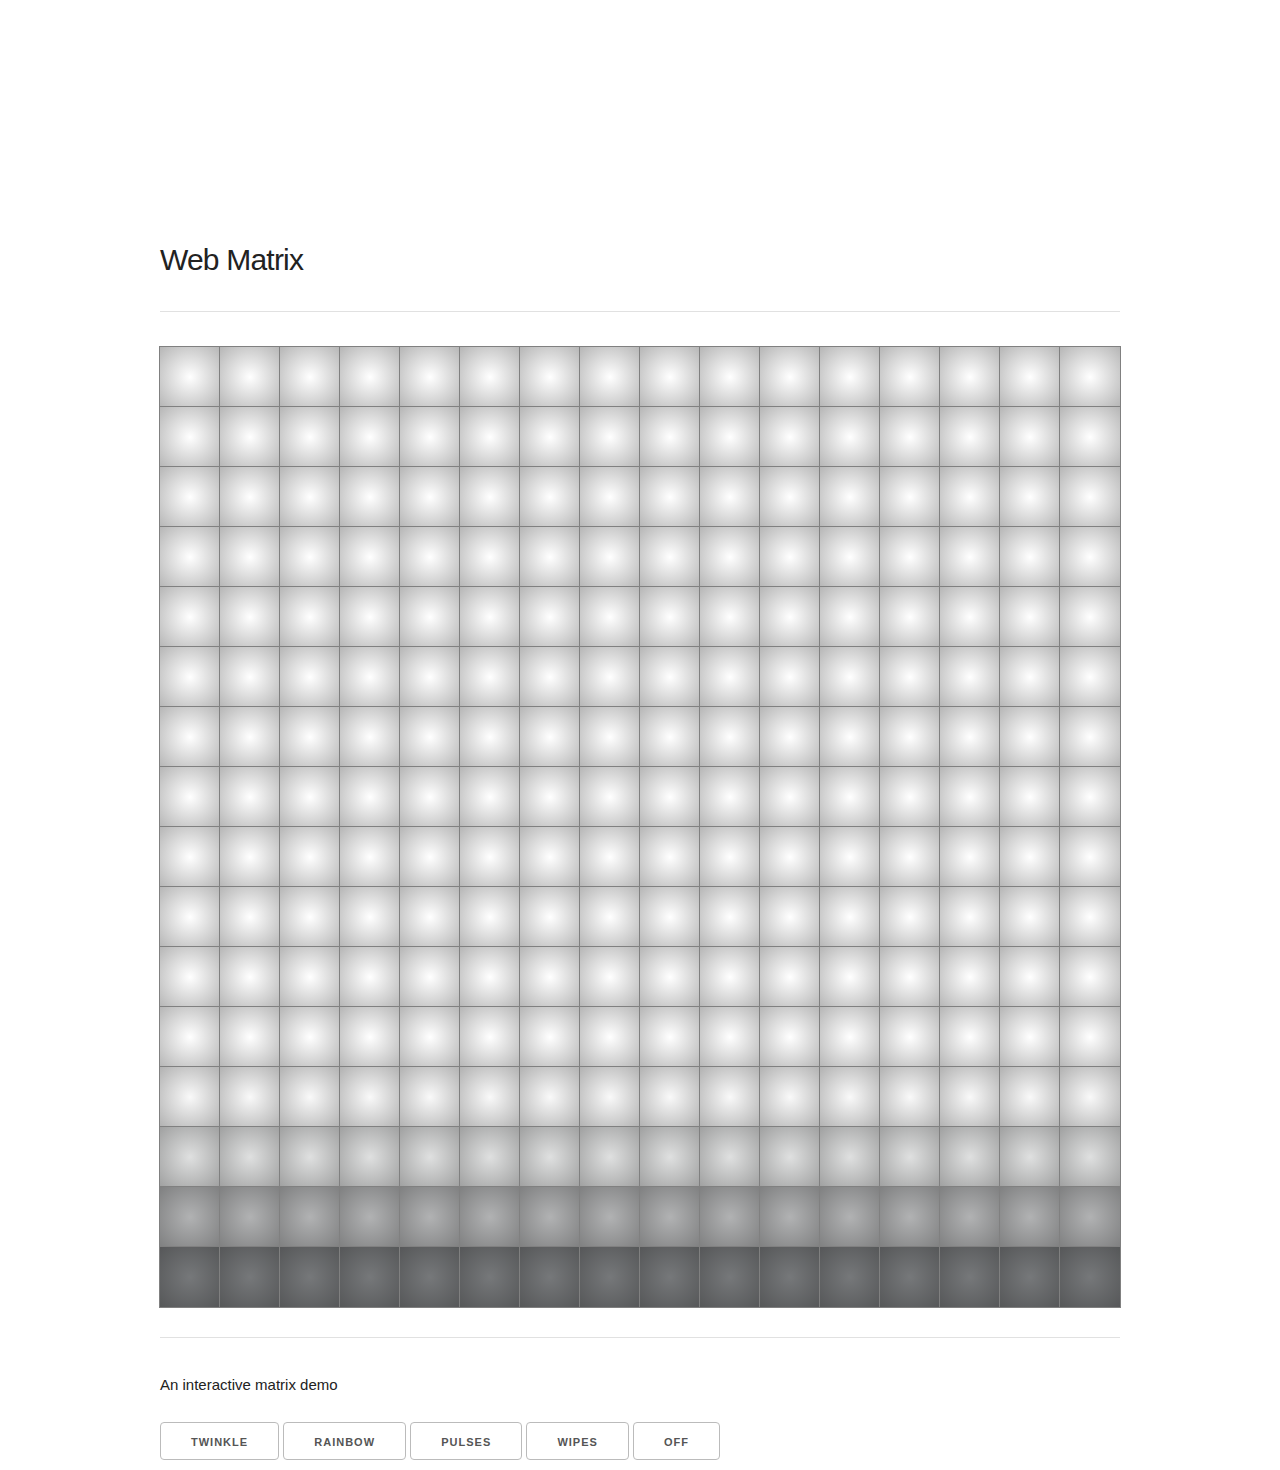
<file: index.html>
<!DOCTYPE html>
<html lang="en" dir="ltr">

<head>
  <meta charset="utf-8">
  <title>Interactive matrix demo</title>
  <!-- MOBILE––––––––––––––––––––––– -->
  <meta name="viewport" content="width=device-width, initial-scale=1">
  <link href="https://api.fonts.coollabs.io/css2?family=Raleway:wght@300;400;600&display=swap" rel="stylesheet">
  <!-- CSS––––––––––––––––––––––– -->
  <link rel="stylesheet" href="css/normalize.css">
  <link rel="stylesheet" href="css/skeleton.css">
  <link rel="stylesheet" href="css/darkskelleton.css" media="(prefers-color-scheme: dark)">
  <link rel="stylesheet" href="css/style.css">
  <link rel="icon" type="image/png" href="images/favicon.png">
</head>

<body>
  <div class="container">
    <div class="row">
      <div class="column" style="margin-top: 25%">
        <h4>Web Matrix</h4>
        <hr>
      </div>
    </div>

    <div class="row">
      <div class="column"></div>
      <style>
        #grid {
          display: grid;
          width: 100%;
          grid-template-columns: repeat(16, 1fr);
          grid-template-rows: repeat(16, 1fr);
          justify-content: center;
          top: 0;
          bottom: 0;
          right: 0;
          left: 0;
          outline: 8px solid white;
        }

        #grid .grid-item {
          min-width: 100%;
          min-height: 100%;
          background-color: #36383c;
          cursor: pointer;
          position: relative;
        }

        #grid .grid-item:after {
          content: "";
          position: absolute;
          width: 100%;
          height: 100%;
          left: 0;
          top: 0;
          outline: 1px solid gray;
          display: block;
          background-image: radial-gradient(transparent, rgba(12, 12, 12, 0.3));
        }
      </style>
      <div id="grid-cont">
        <div id="grid"></div>
        <hr>
        <p>An interactive matrix demo</p>
        <button onclick="setAnim(twinkle)">twinkle</button>
        <button onclick="setAnim(rainbow)">rainbow</button>
        <button onclick="setAnim(pulses)">pulses</button>
        <button onclick="setAnim(wipes)">wipes</button>
        <button onclick="setAnim(off)">off</button>
      </div>
    </div>
  </div>
</body>
<script src="scripts/anime.min.js"></script>
<script src="scripts/script.js"></script>


</html>
</file>
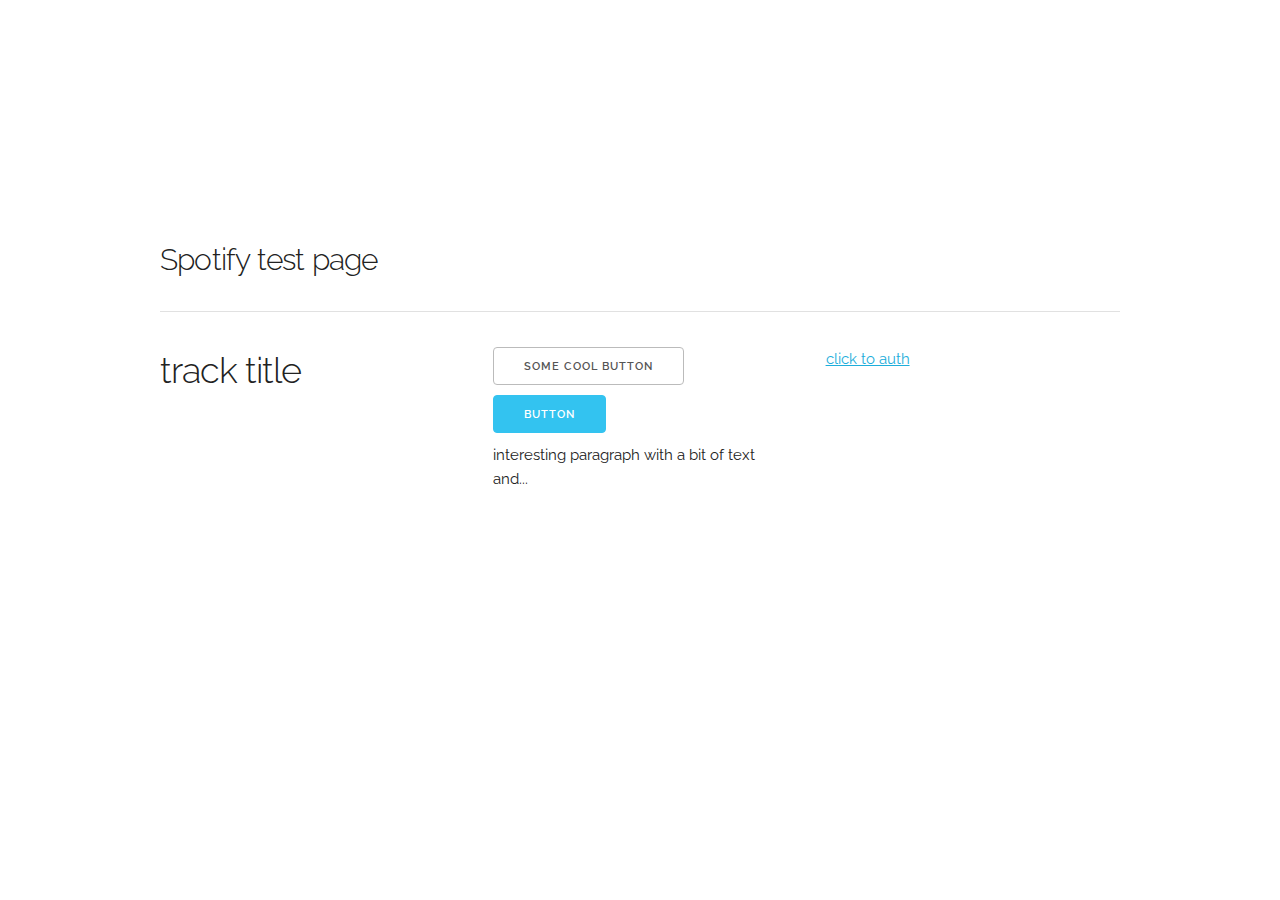
<file: main.html>
<!DOCTYPE html>
<html lang="en" dir="ltr">
  <head>
    <meta charset="utf-8">
    <title></title>
    <!-- MOBILE––––––––––––––––––––––– -->
    <meta name="viewport" content="width=device-width, initial-scale=1">
    <link href="https://fonts.googleapis.com/css2?family=Raleway:wght@300;400;600&display=swap" rel="stylesheet">
    <!-- CSS––––––––––––––––––––––– -->
    <link rel="stylesheet" href="css/normalize.css">
    <link rel="stylesheet" href="css/skeleton.css">
    <link rel="stylesheet" href="css/darkskelleton.css" media="(prefers-color-scheme: dark)">
    <link rel="stylesheet" href="css/style.css">
    <link rel="icon" type="image/png" href="images/favicon.png">
  </head>
  <body>
    <div class="container">
      <div class="row">
        <div class="column" style="margin-top: 25%">
          <h4>Spotify test page</h4>
          <hr>
        </div>
      </div>

      <div class="row">
        <div class="one-third column">
          <h3 id="track_name">track title</h3>
          <canvas id="canvas" class="u-full-width"></canvas>
        </div>
        <div class="one-third column">
          <button type="button" name="button">some cool button</button>
          <button type="button" class="button-primary" name="button">button</button>

          <p>interesting paragraph with a bit of text and...</p>
        </div>
        <div class="one-third column">
          <a href="https://accounts.spotify.com/authorize?client_id=5fe01282e94241328a84e7c5cc169164&redirect_uri=http:%2F%2Fexample.com%2Fcallback&scope=user-read-private%20user-read-email&response_type=token&state=123">click to auth</a>
        </div>
      </div>
    </div>
  </div>
</div>
<script type="text/javascript" src="scripts/script.js"></script>
</body>
</html>
</file>
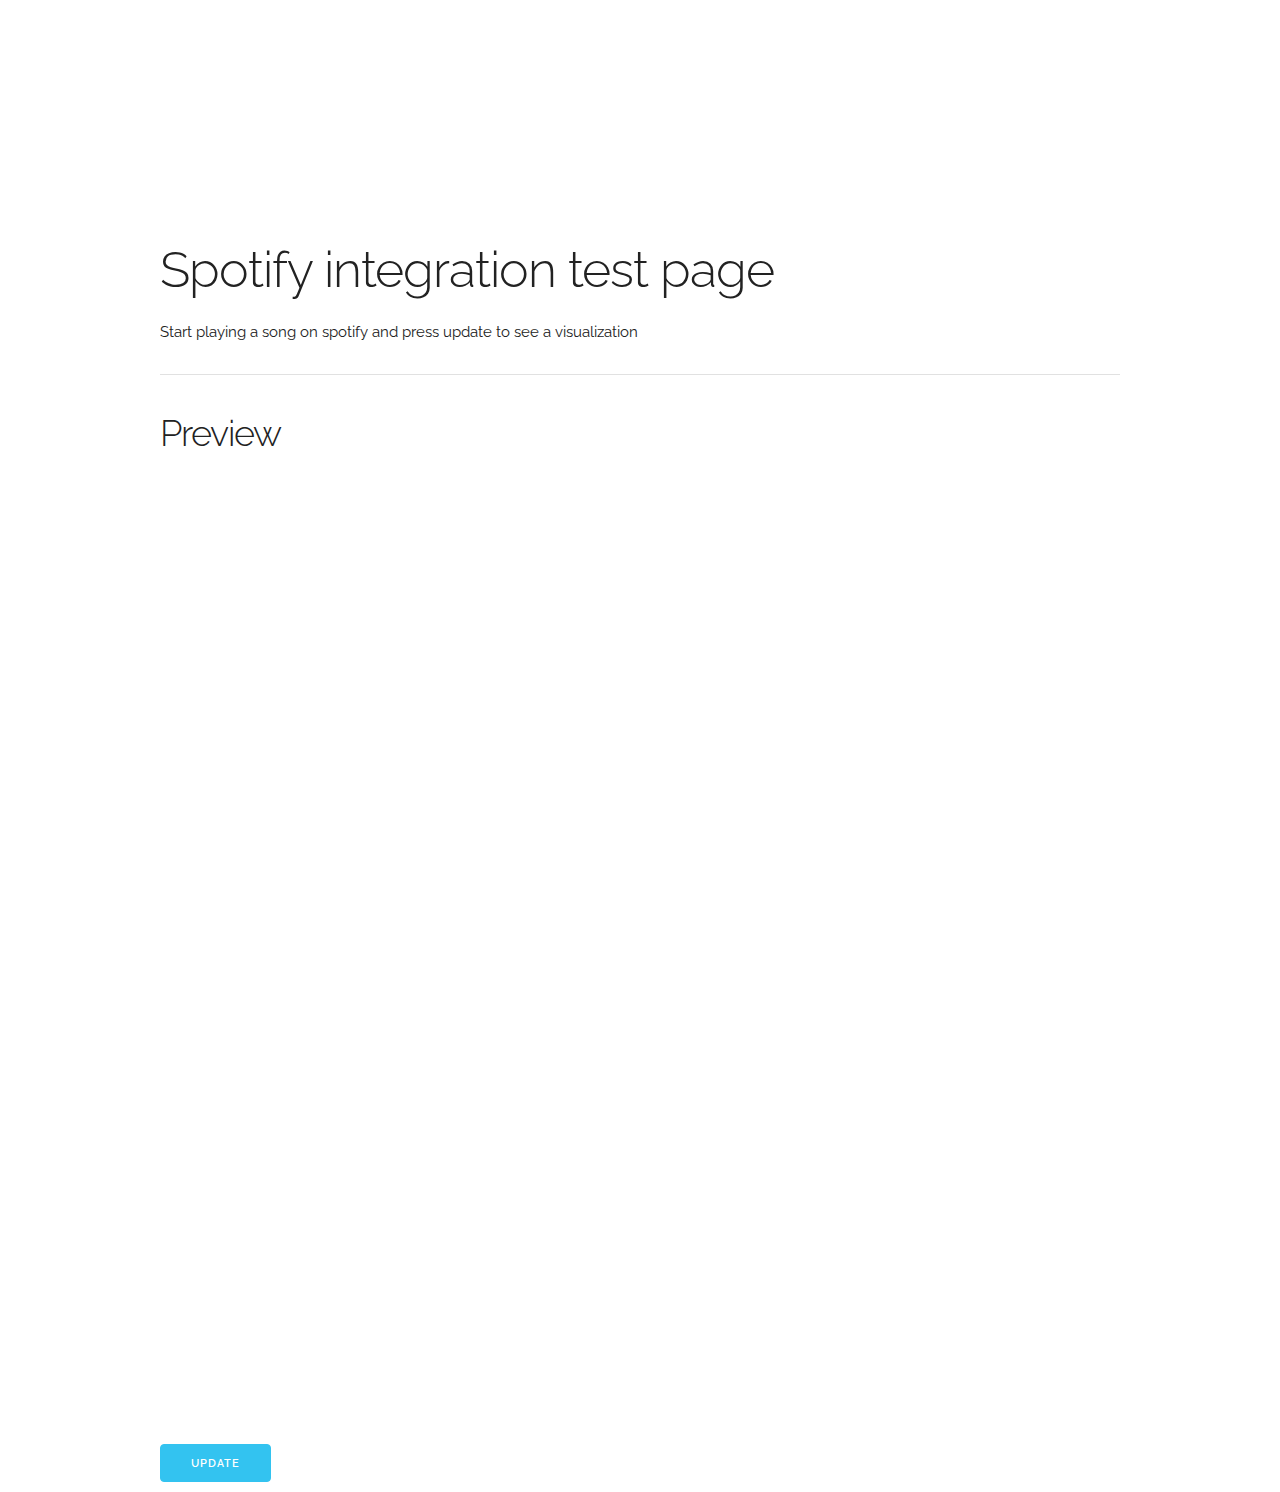
<file: web/main.html>
<!DOCTYPE html>
<html lang="en" dir="ltr">
  <head>
    <!-- Global site tag (gtag.js) - Google Analytics -->
    <script async="async" src="https://www.googletagmanager.com/gtag/js?id=UA-179475953-1"></script>
    <script>
      window.dataLayer = window.dataLayer || [];
      function gtag() {
        dataLayer.push(arguments);
      }
      gtag('js', new Date());

      gtag('config', 'UA-179475953-1');
    </script>
    <meta charset="utf-8">
    <title></title>
    <!-- MOBILE––––––––––––––––––––––– -->
    <meta name="viewport" content="width=device-width, initial-scale=1">
    <link href="https://fonts.googleapis.com/css2?family=Raleway:wght@300;400;600&display=swap" rel="stylesheet">
    <!-- CSS––––––––––––––––––––––– -->
    <link rel="stylesheet" href="css/normalize.css">
    <link rel="stylesheet" href="css/skeleton.css">
    <link rel="stylesheet" href="css/darkskelleton.css" media="(prefers-color-scheme: dark)">
    <link rel="stylesheet" href="css/style.css">
    <link rel="icon" type="image/png" href="images/favicon.png">
  </head>
  <body>
    <div class="container">
      <div class="row">
        <div class="column" style="margin-top: 25%">
          <h1>Spotify integration test page</h1>
          <p>Start playing a song on spotify and press update to see a visualization</p>
          <hr>
        </div>
      </div>

      <div class="row">
        <div class="twelve columns">
          <h3 id="track_name">Preview</h3>
          <canvas id="canvas" class="u-full-width" width="16" height="16" style="
        image-rendering: -moz-crisp-edges;
        image-rendering: -webkit-crisp-edges;
        image-rendering: pixelated;
        image-rendering: crisp-edges;"></canvas>
          <button type="button" class="button-primary" name="button" onclick="getCurrSongInfo()">update</button>
        </div>
      </div>

    </div>
  </div>
</div>
</div>
<script src="scripts/spotify-web-api.js"></script>
<script src="scripts/script.js"></script>
<script type="module" src="__target__/logic.js"></script>
</body>
</html>
</file>
<file: css/skeleton.css>
/*
* Skeleton V2.0.4
* Copyright 2014, Dave Gamache
* www.getskeleton.com
* Free to use under the MIT license.
* http://www.opensource.org/licenses/mit-license.php
* 12/29/2014
*/


/* Table of contents
––––––––––––––––––––––––––––––––––––––––––––––––––
- Grid
- Base Styles
- Typography
- Links
- Buttons
- Forms
- Lists
- Code
- Tables
- Spacing
- Utilities
- Clearing
- Media Queries
*/


/* Grid
–––––––––––––––––––––––––––––––––––––––––––––––––– */
.container {
  position: relative;
  width: 100%;
  max-width: 960px;
  margin: 0 auto;
  padding: 0 20px;
  box-sizing: border-box; }
.column,
.columns {
  width: 100%;
  float: left;
  box-sizing: border-box; }

/* For devices larger than 400px */
@media (min-width: 400px) {
  .container {
    width: 85%;
    padding: 0; }
}

/* For devices larger than 550px */
@media (min-width: 550px) {
  .container {
    width: 80%; }
  .column,
  .columns {
    margin-left: 4%; }
  .column:first-child,
  .columns:first-child {
    margin-left: 0; }

  .one.column,
  .one.columns                    { width: 4.66666666667%; }
  .two.columns                    { width: 13.3333333333%; }
  .three.columns                  { width: 22%;            }
  .four.columns                   { width: 30.6666666667%; }
  .five.columns                   { width: 39.3333333333%; }
  .six.columns                    { width: 48%;            }
  .seven.columns                  { width: 56.6666666667%; }
  .eight.columns                  { width: 65.3333333333%; }
  .nine.columns                   { width: 74.0%;          }
  .ten.columns                    { width: 82.6666666667%; }
  .eleven.columns                 { width: 91.3333333333%; }
  .twelve.columns                 { width: 100%; margin-left: 0; }

  .one-third.column               { width: 30.6666666667%; }
  .two-thirds.column              { width: 65.3333333333%; }

  .one-half.column                { width: 48%; }

  /* Offsets */
  .offset-by-one.column,
  .offset-by-one.columns          { margin-left: 8.66666666667%; }
  .offset-by-two.column,
  .offset-by-two.columns          { margin-left: 17.3333333333%; }
  .offset-by-three.column,
  .offset-by-three.columns        { margin-left: 26%;            }
  .offset-by-four.column,
  .offset-by-four.columns         { margin-left: 34.6666666667%; }
  .offset-by-five.column,
  .offset-by-five.columns         { margin-left: 43.3333333333%; }
  .offset-by-six.column,
  .offset-by-six.columns          { margin-left: 52%;            }
  .offset-by-seven.column,
  .offset-by-seven.columns        { margin-left: 60.6666666667%; }
  .offset-by-eight.column,
  .offset-by-eight.columns        { margin-left: 69.3333333333%; }
  .offset-by-nine.column,
  .offset-by-nine.columns         { margin-left: 78.0%;          }
  .offset-by-ten.column,
  .offset-by-ten.columns          { margin-left: 86.6666666667%; }
  .offset-by-eleven.column,
  .offset-by-eleven.columns       { margin-left: 95.3333333333%; }

  .offset-by-one-third.column,
  .offset-by-one-third.columns    { margin-left: 34.6666666667%; }
  .offset-by-two-thirds.column,
  .offset-by-two-thirds.columns   { margin-left: 69.3333333333%; }

  .offset-by-one-half.column,
  .offset-by-one-half.columns     { margin-left: 52%; }

}


/* Base Styles
–––––––––––––––––––––––––––––––––––––––––––––––––– */
/* NOTE
html is set to 62.5% so that all the REM measurements throughout Skeleton
are based on 10px sizing. So basically 1.5rem = 15px :) */
html {
  font-size: 62.5%; }
body {
  font-size: 1.5em; /* currently ems cause chrome bug misinterpreting rems on body element */
  line-height: 1.6;
  font-weight: 400;
  font-family: "Raleway", "HelveticaNeue", "Helvetica Neue", Helvetica, Arial, sans-serif;
  color: #222; }


/* Typography
–––––––––––––––––––––––––––––––––––––––––––––––––– */
h1, h2, h3, h4, h5, h6 {
  margin-top: 0;
  margin-bottom: 2rem;
  font-weight: 300; }
h1 { font-size: 4.0rem; line-height: 1.2;  letter-spacing: -.1rem;}
h2 { font-size: 3.6rem; line-height: 1.25; letter-spacing: -.1rem; }
h3 { font-size: 3.0rem; line-height: 1.3;  letter-spacing: -.1rem; }
h4 { font-size: 2.4rem; line-height: 1.35; letter-spacing: -.08rem; }
h5 { font-size: 1.8rem; line-height: 1.5;  letter-spacing: -.05rem; }
h6 { font-size: 1.5rem; line-height: 1.6;  letter-spacing: 0; }

/* Larger than phablet */
@media (min-width: 550px) {
  h1 { font-size: 5.0rem; }
  h2 { font-size: 4.2rem; }
  h3 { font-size: 3.6rem; }
  h4 { font-size: 3.0rem; }
  h5 { font-size: 2.4rem; }
  h6 { font-size: 1.5rem; }
}

p {
  margin-top: 0; }


/* Links
–––––––––––––––––––––––––––––––––––––––––––––––––– */
a {
  color: #1EAEDB; }
a:hover {
  color: #0FA0CE; }


/* Buttons
–––––––––––––––––––––––––––––––––––––––––––––––––– */
.button,
button,
input[type="submit"],
input[type="reset"],
input[type="button"] {
  display: inline-block;
  height: 38px;
  padding: 0 30px;
  color: #555;
  text-align: center;
  font-size: 11px;
  font-weight: 600;
  line-height: 38px;
  letter-spacing: .1rem;
  text-transform: uppercase;
  text-decoration: none;
  white-space: nowrap;
  background-color: transparent;
  border-radius: 4px;
  border: 1px solid #bbb;
  cursor: pointer;
  box-sizing: border-box; }
.button:hover,
button:hover,
input[type="submit"]:hover,
input[type="reset"]:hover,
input[type="button"]:hover,
.button:focus,
button:focus,
input[type="submit"]:focus,
input[type="reset"]:focus,
input[type="button"]:focus{
  color: #333;
  border-color: #888;
  outline: 0; }
.button.button-primary,
button.button-primary,
input[type="submit"].button-primary,
input[type="reset"].button-primary,
input[type="button"].button-primary {
  color: #FFF;
  background-color: #33C3F0;
  border-color: #33C3F0; }
.button.button-primary:hover,
button.button-primary:hover,
input[type="submit"].button-primary:hover,
input[type="reset"].button-primary:hover,
input[type="button"].button-primary:hover,
.button.button-primary:focus,
button.button-primary:focus,
input[type="submit"].button-primary:focus,
input[type="reset"].button-primary:focus,
input[type="button"].button-primary:focus {
  color: #FFF;
  background-color: #1EAEDB;
  border-color: #1EAEDB; }

/* input range
–––––––––––––––––––––––––––––––––––––––––––––––––– */
input[type="range"]  {
  -webkit-appearance: none;
  display: inline-block;
  background-color: #bbb;
  height: 1px;
  width: 100%;
  margin: 0 auto;
  outline: none;
}
input[type="range"]::-webkit-slider-thumb {
  -webkit-appearance: none;
  background-color: #333;
  width: 4px;
  height: 19px;
  cursor: pointer;
}
input[type=range]::-webkit-slider-runnable-track {
  -webkit-appearance: none;
}
input[type=range]:focus {
  background-color: #888;
}
input[type="range"]::-webkit-slider-thumb:active {
  transform: scale(1.2);
}

/* Forms
–––––––––––––––––––––––––––––––––––––––––––––––––– */
input[type="email"],
input[type="number"],
input[type="search"],
input[type="text"],
input[type="tel"],
input[type="url"],
input[type="password"],
textarea,
select {
  height: 38px;
  padding: 6px 10px; /* The 6px vertically centers text on FF, ignored by Webkit */
  background-color: #fff;
  border: 1px solid #D1D1D1;
  border-radius: 4px;
  box-shadow: none;
  box-sizing: border-box; }
/* Removes awkward default styles on some inputs for iOS */
input[type="email"],
input[type="number"],
input[type="search"],
input[type="text"],
input[type="tel"],
input[type="url"],
input[type="password"],
textarea {
  -webkit-appearance: none;
     -moz-appearance: none;
          appearance: none; }
textarea {
  min-height: 65px;
  padding-top: 6px;
  padding-bottom: 6px; }
input[type="email"]:focus,
input[type="number"]:focus,
input[type="search"]:focus,
input[type="text"]:focus,
input[type="tel"]:focus,
input[type="url"]:focus,
input[type="password"]:focus,
textarea:focus,
select:focus {
  border: 1px solid #33C3F0;
  outline: 0; }
label,
legend {
  display: block;
  margin-bottom: .5rem;
  font-weight: 600; }
fieldset {
  padding: 0;
  border-width: 0; }
input[type="checkbox"],
input[type="radio"] {
  display: inline; }
label > .label-body {
  display: inline-block;
  margin-left: .5rem;
  font-weight: normal; }


/* Lists
–––––––––––––––––––––––––––––––––––––––––––––––––– */
ul {
  list-style: circle inside; }
ol {
  list-style: decimal inside; }
ol, ul {
  padding-left: 0;
  margin-top: 0; }
ul ul,
ul ol,
ol ol,
ol ul {
  margin: 1.5rem 0 1.5rem 3rem;
  font-size: 90%; }
li {
  margin-bottom: 1rem; }


/* Code
–––––––––––––––––––––––––––––––––––––––––––––––––– */
code {
  padding: .2rem .5rem;
  margin: 0 .2rem;
  font-size: 90%;
  white-space: nowrap;
  background: #F1F1F1;
  border: 1px solid #E1E1E1;
  border-radius: 4px; }
pre > code {
  display: block;
  padding: 1rem 1.5rem;
  white-space: pre; }


/* Tables
–––––––––––––––––––––––––––––––––––––––––––––––––– */
th,
td {
  padding: 12px 15px;
  text-align: left;
  border-bottom: 1px solid #E1E1E1; }
th:first-child,
td:first-child {
  padding-left: 0; }
th:last-child,
td:last-child {
  padding-right: 0; }


/* Spacing
–––––––––––––––––––––––––––––––––––––––––––––––––– */
button,
.button {
  margin-bottom: 1rem; }
input,
textarea,
select,
fieldset {
  margin-bottom: 1.5rem; }
pre,
blockquote,
dl,
figure,
table,
p,
ul,
ol,
form {
  margin-bottom: 2.5rem; }


/* Utilities
–––––––––––––––––––––––––––––––––––––––––––––––––– */
.u-full-width {
  width: 100%;
  box-sizing: border-box; }
.u-max-full-width {
  max-width: 100%;
  box-sizing: border-box; }
.u-pull-right {
  float: right; }
.u-pull-left {
  float: left; }


/* Misc
–––––––––––––––––––––––––––––––––––––––––––––––––– */
hr {
  margin-top: 3rem;
  margin-bottom: 3.5rem;
  border-width: 0;
  border-top: 1px solid #E1E1E1; }


/* Clearing
–––––––––––––––––––––––––––––––––––––––––––––––––– */

/* Self Clearing Goodness */
.container:after,
.row:after,
.u-cf {
  content: "";
  display: table;
  clear: both; }


/* Media Queries
–––––––––––––––––––––––––––––––––––––––––––––––––– */
/*
Note: The best way to structure the use of media queries is to create the queries
near the relevant code. For example, if you wanted to change the styles for buttons
on small devices, paste the mobile query code up in the buttons section and style it
there.
*/


/* Larger than mobile */
@media (min-width: 400px) {}

/* Larger than phablet (also point when grid becomes active) */
@media (min-width: 550px) {}

/* Larger than tablet */
@media (min-width: 750px) {}

/* Larger than desktop */
@media (min-width: 1000px) {}

/* Larger than Desktop HD */
@media (min-width: 1200px) {}
</file>
<file: css/darkskelleton.css>
/* Overriding default colors in Skeleton CSS framework */
/* Colors from https://en.wikipedia.org/wiki/Tango_Desktop_Project#Palette */
/* Body */
body {
  color: #d3d7cf;
  background: #2e3436;
}
/* Links */
a {
  color: #729fcf;
}
a:hover {
  color: #eeeeec;
}

/* Buttons */
.button,
button,
input[type="submit"],
input[type="reset"],
input[type="button"] {
  color: #d3d7cf;
  border: 1px solid #babdb6;
}

.button:hover,
button:hover,
input[type="submit"]:hover,
input[type="reset"]:hover,
input[type="button"]:hover,
.button:focus,
button:focus,
input[type="submit"]:focus,
input[type="reset"]:focus,
input[type="button"]:focus {
  color: #eeeeec;
  border: 1px solid #eeeeec;
}

.button.button-primary,
button.button-primary,
input[type="submit"].button-primary,
input[type="reset"].button-primary,
input[type="button"].button-primary {
  color: #2e3436;
  background-color: #fcaf3e;
  border-color: #fcaf3e;
}

.button.button-primary:hover,
button.button-primary:hover,
input[type="submit"].button-primary:hover,
input[type="reset"].button-primary:hover,
input[type="button"].button-primary:hover,
.button.button-primary:focus,
button.button-primary:focus,
input[type="submit"].button-primary:focus,
input[type="reset"].button-primary:focus,
input[type="button"].button-primary:focus {
  color: #2e3436;
  background-color: #f57900;
  border-color: #f57900;
}

/* input range */
input[type="range"]  {
  background-color: #babdb6;
}
input[type="range"]::-webkit-slider-thumb {
  background-color: #d3d7cf;
}
input[type=range]:focus {
  background-color: #eeeeec;
}

/* Forms */
input[type="email"],
input[type="number"],
input[type="search"],
input[type="text"],
input[type="tel"],
input[type="url"],
input[type="password"],
textarea,
select {
  background-color: #2e3436;
  border: 1px solid #babdb6;
}

input[type="email"]:focus,
input[type="number"]:focus,
input[type="search"]:focus,
input[type="text"]:focus,
input[type="tel"]:focus,
input[type="url"]:focus,
input[type="password"]:focus,
textarea:focus,
select:focus {
  border: 1px solid #fcaf3e;
}

/* Code */
code {
  color: #fff;
  background: #555753;
  border: #555753;
}

/* Tables */
td {
  border-bottom: 1px solid #eeeeec;
}
</file>
<file: css/style.css>
#spotifyBtn {
  color: #fff;
  background-color: #1db954;
  font-size: 12px;
  line-height: 1;
  border-radius: 500px;
  padding: 11px 32px 9px;
  transition-property: background-color, border-color, color, box-shadow, filter;
  transition-duration: .3s;
  border-width: 0;
  letter-spacing: 2px;
  min-width: 160px;
  text-transform: uppercase;
  white-space: normal;
  touch-action: manipulation;
  cursor: pointer;
  background-image: none;
  border: 1px solid #1aa34a;
  display: inline-block;
  margin-bottom: 0;
  font-weight: 700;
  text-align: center;
  vertical-align: middle;
  text-decoration: none;
}
</file>
<file: web/css/skeleton.css>
/*
* Skeleton V2.0.4
* Copyright 2014, Dave Gamache
* www.getskeleton.com
* Free to use under the MIT license.
* http://www.opensource.org/licenses/mit-license.php
* 12/29/2014
*/


/* Table of contents
––––––––––––––––––––––––––––––––––––––––––––––––––
- Grid
- Base Styles
- Typography
- Links
- Buttons
- Forms
- Lists
- Code
- Tables
- Spacing
- Utilities
- Clearing
- Media Queries
*/


/* Grid
–––––––––––––––––––––––––––––––––––––––––––––––––– */
.container {
  position: relative;
  width: 100%;
  max-width: 960px;
  margin: 0 auto;
  padding: 0 20px;
  box-sizing: border-box; }
.column,
.columns {
  width: 100%;
  float: left;
  box-sizing: border-box; }

/* For devices larger than 400px */
@media (min-width: 400px) {
  .container {
    width: 85%;
    padding: 0; }
}

/* For devices larger than 550px */
@media (min-width: 550px) {
  .container {
    width: 80%; }
  .column,
  .columns {
    margin-left: 4%; }
  .column:first-child,
  .columns:first-child {
    margin-left: 0; }

  .one.column,
  .one.columns                    { width: 4.66666666667%; }
  .two.columns                    { width: 13.3333333333%; }
  .three.columns                  { width: 22%;            }
  .four.columns                   { width: 30.6666666667%; }
  .five.columns                   { width: 39.3333333333%; }
  .six.columns                    { width: 48%;            }
  .seven.columns                  { width: 56.6666666667%; }
  .eight.columns                  { width: 65.3333333333%; }
  .nine.columns                   { width: 74.0%;          }
  .ten.columns                    { width: 82.6666666667%; }
  .eleven.columns                 { width: 91.3333333333%; }
  .twelve.columns                 { width: 100%; margin-left: 0; }

  .one-third.column               { width: 30.6666666667%; }
  .two-thirds.column              { width: 65.3333333333%; }

  .one-half.column                { width: 48%; }

  /* Offsets */
  .offset-by-one.column,
  .offset-by-one.columns          { margin-left: 8.66666666667%; }
  .offset-by-two.column,
  .offset-by-two.columns          { margin-left: 17.3333333333%; }
  .offset-by-three.column,
  .offset-by-three.columns        { margin-left: 26%;            }
  .offset-by-four.column,
  .offset-by-four.columns         { margin-left: 34.6666666667%; }
  .offset-by-five.column,
  .offset-by-five.columns         { margin-left: 43.3333333333%; }
  .offset-by-six.column,
  .offset-by-six.columns          { margin-left: 52%;            }
  .offset-by-seven.column,
  .offset-by-seven.columns        { margin-left: 60.6666666667%; }
  .offset-by-eight.column,
  .offset-by-eight.columns        { margin-left: 69.3333333333%; }
  .offset-by-nine.column,
  .offset-by-nine.columns         { margin-left: 78.0%;          }
  .offset-by-ten.column,
  .offset-by-ten.columns          { margin-left: 86.6666666667%; }
  .offset-by-eleven.column,
  .offset-by-eleven.columns       { margin-left: 95.3333333333%; }

  .offset-by-one-third.column,
  .offset-by-one-third.columns    { margin-left: 34.6666666667%; }
  .offset-by-two-thirds.column,
  .offset-by-two-thirds.columns   { margin-left: 69.3333333333%; }

  .offset-by-one-half.column,
  .offset-by-one-half.columns     { margin-left: 52%; }

}


/* Base Styles
–––––––––––––––––––––––––––––––––––––––––––––––––– */
/* NOTE
html is set to 62.5% so that all the REM measurements throughout Skeleton
are based on 10px sizing. So basically 1.5rem = 15px :) */
html {
  font-size: 62.5%; }
body {
  font-size: 1.5em; /* currently ems cause chrome bug misinterpreting rems on body element */
  line-height: 1.6;
  font-weight: 400;
  font-family: "Raleway", "HelveticaNeue", "Helvetica Neue", Helvetica, Arial, sans-serif;
  color: #222; }


/* Typography
–––––––––––––––––––––––––––––––––––––––––––––––––– */
h1, h2, h3, h4, h5, h6 {
  margin-top: 0;
  margin-bottom: 2rem;
  font-weight: 300; }
h1 { font-size: 4.0rem; line-height: 1.2;  letter-spacing: -.1rem;}
h2 { font-size: 3.6rem; line-height: 1.25; letter-spacing: -.1rem; }
h3 { font-size: 3.0rem; line-height: 1.3;  letter-spacing: -.1rem; }
h4 { font-size: 2.4rem; line-height: 1.35; letter-spacing: -.08rem; }
h5 { font-size: 1.8rem; line-height: 1.5;  letter-spacing: -.05rem; }
h6 { font-size: 1.5rem; line-height: 1.6;  letter-spacing: 0; }

/* Larger than phablet */
@media (min-width: 550px) {
  h1 { font-size: 5.0rem; }
  h2 { font-size: 4.2rem; }
  h3 { font-size: 3.6rem; }
  h4 { font-size: 3.0rem; }
  h5 { font-size: 2.4rem; }
  h6 { font-size: 1.5rem; }
}

p {
  margin-top: 0; }


/* Links
–––––––––––––––––––––––––––––––––––––––––––––––––– */
a {
  color: #1EAEDB; }
a:hover {
  color: #0FA0CE; }


/* Buttons
–––––––––––––––––––––––––––––––––––––––––––––––––– */
.button,
button,
input[type="submit"],
input[type="reset"],
input[type="button"] {
  display: inline-block;
  height: 38px;
  padding: 0 30px;
  color: #555;
  text-align: center;
  font-size: 11px;
  font-weight: 600;
  line-height: 38px;
  letter-spacing: .1rem;
  text-transform: uppercase;
  text-decoration: none;
  white-space: nowrap;
  background-color: transparent;
  border-radius: 4px;
  border: 1px solid #bbb;
  cursor: pointer;
  box-sizing: border-box; }
.button:hover,
button:hover,
input[type="submit"]:hover,
input[type="reset"]:hover,
input[type="button"]:hover,
.button:focus,
button:focus,
input[type="submit"]:focus,
input[type="reset"]:focus,
input[type="button"]:focus{
  color: #333;
  border-color: #888;
  outline: 0; }
.button.button-primary,
button.button-primary,
input[type="submit"].button-primary,
input[type="reset"].button-primary,
input[type="button"].button-primary {
  color: #FFF;
  background-color: #33C3F0;
  border-color: #33C3F0; }
.button.button-primary:hover,
button.button-primary:hover,
input[type="submit"].button-primary:hover,
input[type="reset"].button-primary:hover,
input[type="button"].button-primary:hover,
.button.button-primary:focus,
button.button-primary:focus,
input[type="submit"].button-primary:focus,
input[type="reset"].button-primary:focus,
input[type="button"].button-primary:focus {
  color: #FFF;
  background-color: #1EAEDB;
  border-color: #1EAEDB; }

/* input range
–––––––––––––––––––––––––––––––––––––––––––––––––– */
input[type="range"]  {
  -webkit-appearance: none;
  display: inline-block;
  background-color: #bbb;
  height: 1px;
  width: 100%;
  margin: 0 auto;
  outline: none;
}
input[type="range"]::-webkit-slider-thumb {
  -webkit-appearance: none;
  background-color: #333;
  width: 4px;
  height: 19px;
  cursor: pointer;
}
input[type=range]::-webkit-slider-runnable-track {
  -webkit-appearance: none;
}
input[type=range]:focus {
  background-color: #888;
}
input[type="range"]::-webkit-slider-thumb:active {
  transform: scale(1.2);
}

/* Forms
–––––––––––––––––––––––––––––––––––––––––––––––––– */
input[type="email"],
input[type="number"],
input[type="search"],
input[type="text"],
input[type="tel"],
input[type="url"],
input[type="password"],
textarea,
select {
  height: 38px;
  padding: 6px 10px; /* The 6px vertically centers text on FF, ignored by Webkit */
  background-color: #fff;
  border: 1px solid #D1D1D1;
  border-radius: 4px;
  box-shadow: none;
  box-sizing: border-box; }
/* Removes awkward default styles on some inputs for iOS */
input[type="email"],
input[type="number"],
input[type="search"],
input[type="text"],
input[type="tel"],
input[type="url"],
input[type="password"],
textarea {
  -webkit-appearance: none;
     -moz-appearance: none;
          appearance: none; }
textarea {
  min-height: 65px;
  padding-top: 6px;
  padding-bottom: 6px; }
input[type="email"]:focus,
input[type="number"]:focus,
input[type="search"]:focus,
input[type="text"]:focus,
input[type="tel"]:focus,
input[type="url"]:focus,
input[type="password"]:focus,
textarea:focus,
select:focus {
  border: 1px solid #33C3F0;
  outline: 0; }
label,
legend {
  display: block;
  margin-bottom: .5rem;
  font-weight: 600; }
fieldset {
  padding: 0;
  border-width: 0; }
input[type="checkbox"],
input[type="radio"] {
  display: inline; }
label > .label-body {
  display: inline-block;
  margin-left: .5rem;
  font-weight: normal; }


/* Lists
–––––––––––––––––––––––––––––––––––––––––––––––––– */
ul {
  list-style: circle inside; }
ol {
  list-style: decimal inside; }
ol, ul {
  padding-left: 0;
  margin-top: 0; }
ul ul,
ul ol,
ol ol,
ol ul {
  margin: 1.5rem 0 1.5rem 3rem;
  font-size: 90%; }
li {
  margin-bottom: 1rem; }


/* Code
–––––––––––––––––––––––––––––––––––––––––––––––––– */
code {
  padding: .2rem .5rem;
  margin: 0 .2rem;
  font-size: 90%;
  white-space: nowrap;
  background: #F1F1F1;
  border: 1px solid #E1E1E1;
  border-radius: 4px; }
pre > code {
  display: block;
  padding: 1rem 1.5rem;
  white-space: pre; }


/* Tables
–––––––––––––––––––––––––––––––––––––––––––––––––– */
th,
td {
  padding: 12px 15px;
  text-align: left;
  border-bottom: 1px solid #E1E1E1; }
th:first-child,
td:first-child {
  padding-left: 0; }
th:last-child,
td:last-child {
  padding-right: 0; }


/* Spacing
–––––––––––––––––––––––––––––––––––––––––––––––––– */
button,
.button {
  margin-bottom: 1rem; }
input,
textarea,
select,
fieldset {
  margin-bottom: 1.5rem; }
pre,
blockquote,
dl,
figure,
table,
p,
ul,
ol,
form {
  margin-bottom: 2.5rem; }


/* Utilities
–––––––––––––––––––––––––––––––––––––––––––––––––– */
.u-full-width {
  width: 100%;
  box-sizing: border-box; }
.u-max-full-width {
  max-width: 100%;
  box-sizing: border-box; }
.u-pull-right {
  float: right; }
.u-pull-left {
  float: left; }


/* Misc
–––––––––––––––––––––––––––––––––––––––––––––––––– */
hr {
  margin-top: 3rem;
  margin-bottom: 3.5rem;
  border-width: 0;
  border-top: 1px solid #E1E1E1; }


/* Clearing
–––––––––––––––––––––––––––––––––––––––––––––––––– */

/* Self Clearing Goodness */
.container:after,
.row:after,
.u-cf {
  content: "";
  display: table;
  clear: both; }


/* Media Queries
–––––––––––––––––––––––––––––––––––––––––––––––––– */
/*
Note: The best way to structure the use of media queries is to create the queries
near the relevant code. For example, if you wanted to change the styles for buttons
on small devices, paste the mobile query code up in the buttons section and style it
there.
*/


/* Larger than mobile */
@media (min-width: 400px) {}

/* Larger than phablet (also point when grid becomes active) */
@media (min-width: 550px) {}

/* Larger than tablet */
@media (min-width: 750px) {}

/* Larger than desktop */
@media (min-width: 1000px) {}

/* Larger than Desktop HD */
@media (min-width: 1200px) {}
</file>
<file: web/css/darkskelleton.css>
/* Overriding default colors in Skeleton CSS framework */
/* Colors from https://en.wikipedia.org/wiki/Tango_Desktop_Project#Palette */
/* Body */
body {
  color: #d3d7cf;
  background: #2e3436;
}
/* Links */
a {
  color: #729fcf;
}
a:hover {
  color: #eeeeec;
}

/* Buttons */
.button,
button,
input[type="submit"],
input[type="reset"],
input[type="button"] {
  color: #d3d7cf;
  border: 1px solid #babdb6;
}

.button:hover,
button:hover,
input[type="submit"]:hover,
input[type="reset"]:hover,
input[type="button"]:hover,
.button:focus,
button:focus,
input[type="submit"]:focus,
input[type="reset"]:focus,
input[type="button"]:focus {
  color: #eeeeec;
  border: 1px solid #eeeeec;
}

.button.button-primary,
button.button-primary,
input[type="submit"].button-primary,
input[type="reset"].button-primary,
input[type="button"].button-primary {
  color: #2e3436;
  background-color: #fcaf3e;
  border-color: #fcaf3e;
}

.button.button-primary:hover,
button.button-primary:hover,
input[type="submit"].button-primary:hover,
input[type="reset"].button-primary:hover,
input[type="button"].button-primary:hover,
.button.button-primary:focus,
button.button-primary:focus,
input[type="submit"].button-primary:focus,
input[type="reset"].button-primary:focus,
input[type="button"].button-primary:focus {
  color: #2e3436;
  background-color: #f57900;
  border-color: #f57900;
}

/* input range */
input[type="range"]  {
  background-color: #babdb6;
}
input[type="range"]::-webkit-slider-thumb {
  background-color: #d3d7cf;
}
input[type=range]:focus {
  background-color: #eeeeec;
}

/* Forms */
input[type="email"],
input[type="number"],
input[type="search"],
input[type="text"],
input[type="tel"],
input[type="url"],
input[type="password"],
textarea,
select {
  background-color: #2e3436;
  border: 1px solid #babdb6;
}

input[type="email"]:focus,
input[type="number"]:focus,
input[type="search"]:focus,
input[type="text"]:focus,
input[type="tel"]:focus,
input[type="url"]:focus,
input[type="password"]:focus,
textarea:focus,
select:focus {
  border: 1px solid #fcaf3e;
}

/* Code */
code {
  color: #fff;
  background: #555753;
  border: #555753;
}

/* Tables */
td {
  border-bottom: 1px solid #eeeeec;
}
</file>
<file: web/css/style.css>
#spotifyBtn {
  color: #fff;
  background-color: #1db954;
  font-size: 12px;
  line-height: 1;
  border-radius: 500px;
  padding: 11px 32px 9px;
  transition-property: background-color, border-color, color, box-shadow, filter;
  transition-duration: .3s;
  border-width: 0;
  letter-spacing: 2px;
  min-width: 160px;
  text-transform: uppercase;
  white-space: normal;
  touch-action: manipulation;
  cursor: pointer;
  background-image: none;
  border: 1px solid #1aa34a;
  display: inline-block;
  margin-bottom: 0;
  font-weight: 700;
  text-align: center;
  vertical-align: middle;
  text-decoration: none;
}
</file>
